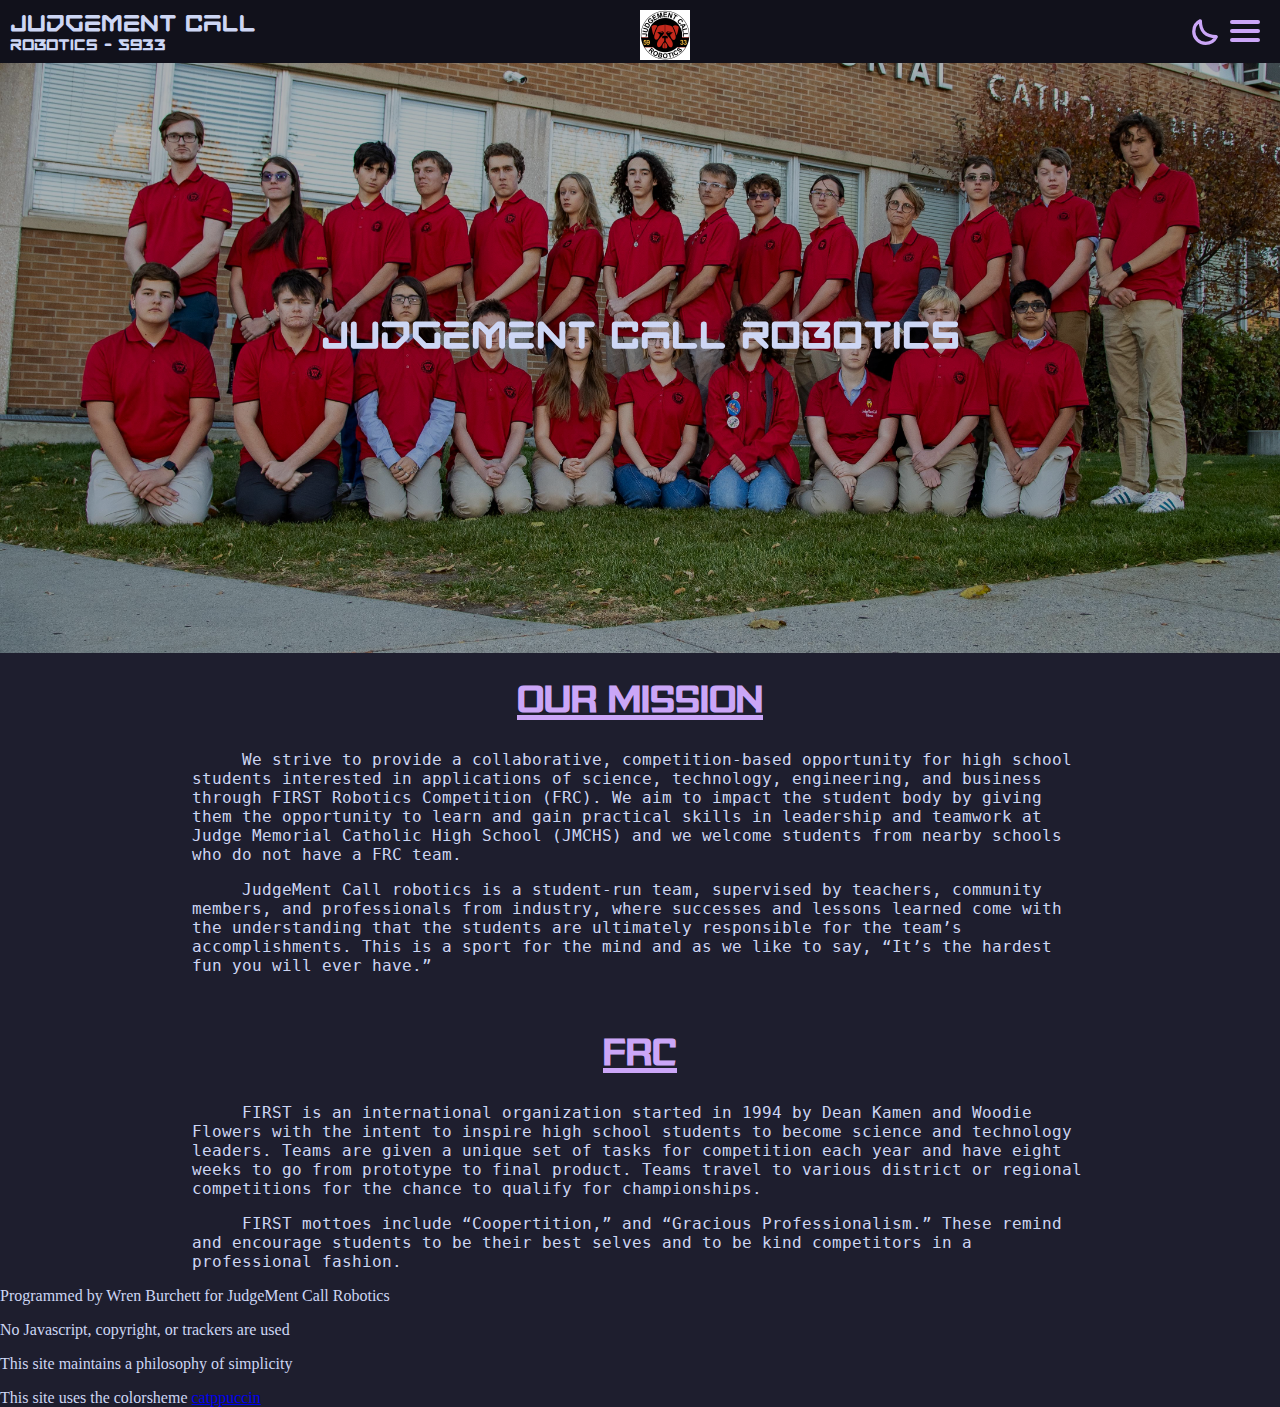
<file: index.html>
<!DOCTYPE html>
<!--Credits-->
<!--Website hand-coded by Wren Burchett for the Judge Memorial Robotics Team-->
<html lang="en">
    <head>
        <meta charset="UTF-8">
        <meta name="viewport" content="width=device-width, initial-scale=1.0">
        <link rel="stylesheet" href="./styles.css">
        <link rel="icon" href="./judgement.png">
        <title>JudgeMent Call Robotics</title>
    </head>
    <body>
        <div class="nav">
            <img class="logo" src="./judgement.png">
            <h1 style="font-size: 30px;">JudgeMent Call</h1>
            <h1 style="font-size: 20px;">Robotics - 5933</h1>
            <div class="menu">
                <input style="display: none;" type="checkbox" id="theme-toggle">
                <label for="theme-toggle" class="theme-button">
                    <div class="theme-button-svg"></div>
                </label>
                <input style="display: none;" type="checkbox" id="menu">
                <label for="menu" class="menu-button">
                    <span></span>
                    <span></span>
                    <span></span>
                </label>
                <ul class="menu-items">
                    <li class="menu-selected"><a href="./index.html">Home</a></li>
                    <li><a href="./donate.html">Donate</a></li>
                    <li><a href="./contact.html">Contact</a></li>
                    <li><a href="./sponsors.html">Sponsors</a></li>
                    <li><a href="./photos.html">Photos</a></li>
                    <li><a href="./events.html">Events</a></li>
                </ul>
            </div>
        </div>
        <div class="banner">
            <h1 class="banner-text">JudgeMent Call Robotics</h1>
            <img class="banner-image" src="./image/team5933.jpg">
        </div>
        <div class="content">
            <h2 class="header">Our Mission</h2>
            <p>We strive to provide a collaborative, competition-based opportunity for high school students interested in applications of science, technology, engineering, and business through FIRST Robotics Competition (FRC). We aim to impact the student body by giving them the opportunity to learn and gain practical skills in leadership and teamwork at Judge Memorial Catholic High School (JMCHS) and we welcome students from nearby schools who do not have a FRC team.</p>
            <p>JudgeMent Call robotics is a student-run team, supervised by teachers, community members, and professionals from industry, where successes and lessons learned come with the understanding that the students are ultimately responsible for the team’s accomplishments. This is a sport for the mind and as we like to say, “It’s the hardest fun you will ever have.”</p>
            <br>
            <h2 class="header">FRC</h2>
            <p>FIRST is an international organization started in 1994 by Dean Kamen and Woodie Flowers with the intent to inspire high school students to become science and technology leaders. Teams are given a unique set of tasks for competition each year and have eight weeks to go from prototype to final product. Teams travel to various district or regional competitions for the chance to qualify for championships.</p>
            <p>FIRST mottoes include “Coopertition,” and “Gracious Professionalism.” These remind and encourage students to be their best selves and to be kind competitors in a professional fashion.</p>
        </div>
        <footer>
            <p>Programmed by Wren Burchett for JudgeMent Call Robotics</p>
            <p>No Javascript, copyright, or trackers are used</p>
	    <p>This site maintains a philosophy of simplicity</p>
            <p>This site uses the colorsheme <a href="https://github.com/catppuccin">catppuccin</a></p>
        </footer>
    </body>
</html>
</file>
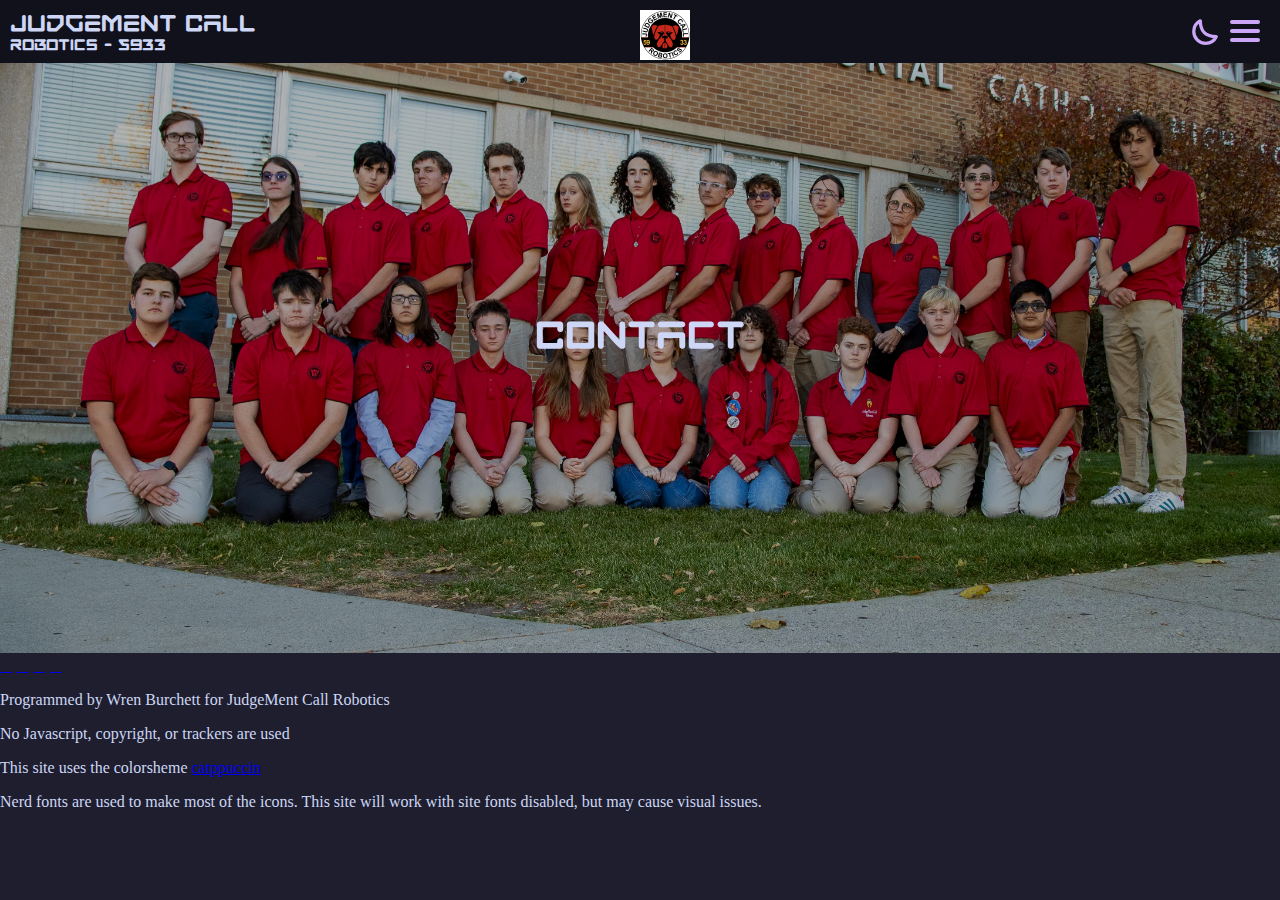
<file: contact.html>
<!DOCTYPE html>
<html lang="en">
    <head>
        <meta charset="UTF-8">
        <meta name="viewport" content="width=device-width, initial-scale=1.0">
        <link rel="stylesheet" href="./styles.css">
        <link rel="icon" href="./judgement.png">
        <title>Contact</title>
    </head>
    <body class="test">
        <div class="nav">
            <img class="logo" src="./judgement.png">
            <h1 style="font-size: 30px;">JudgeMent Call</h1>
            <h1 style="font-size: 20px;">Robotics - 5933</h1>
            <div class="menu">
                <input style="display: none;" type="checkbox" id="theme-toggle">
                <label for="theme-toggle" class="theme-button">
                    <div class="theme-button-svg"></div>
                </label>
                <input style="display: none;" type="checkbox" id="menu">
                <label for="menu" class="menu-button">
                    <span></span>
                    <span></span>
                    <span></span>
                </label>
                <ul class="menu-items">
                    <li><a href="./index.html">Home</a></li>
                    <li><a href="./donate.html">Donate</a></li>
                    <li class="menu-selected"><a href="./contact.html">Contact</a></li>
                    <li><a href="./sponsors.html">Sponsors</a></li>
                    <li><a href="./photos.html">Photos</a></li>
                    <li><a href="./events.html">Events</a></li>
                </ul>
            </div>
        </div>
        <div class="banner">
            <h1 class="banner-text">Contact</h1>
            <img class="banner-image" src="./image/team5933.jpg">
        </div>
        <div class="icon-link">
            <a target="blank" class="linkicon mail-icon" href="mailto:jmrobotics@jmchs.org">󰇮</a>
            <a target="blank" class="linkicon instagram-icon" href="https://www.instagram.com/jmrobotics.5933/"></a>
            <a target="blank" class="linkicon twitter-icon" href="https://x.com/JMRobotics_5933"></a>
            <a target="blank" class="linkicon facebook-icon" href="https://www.facebook.com/JudgeMentCall5933/"></a>
        </div>
        <footer>
            <p>Programmed by Wren Burchett for JudgeMent Call Robotics</p>
            <p>No Javascript, copyright, or trackers are used</p>
            <p>This site uses the colorsheme <a href="https://github.com/catppuccin">catppuccin</a></p>
            <p>Nerd fonts are used to make most of the icons. This site will work with site fonts disabled, but may cause visual issues.</p>
        </footer>
    </body>
</html>
</file>
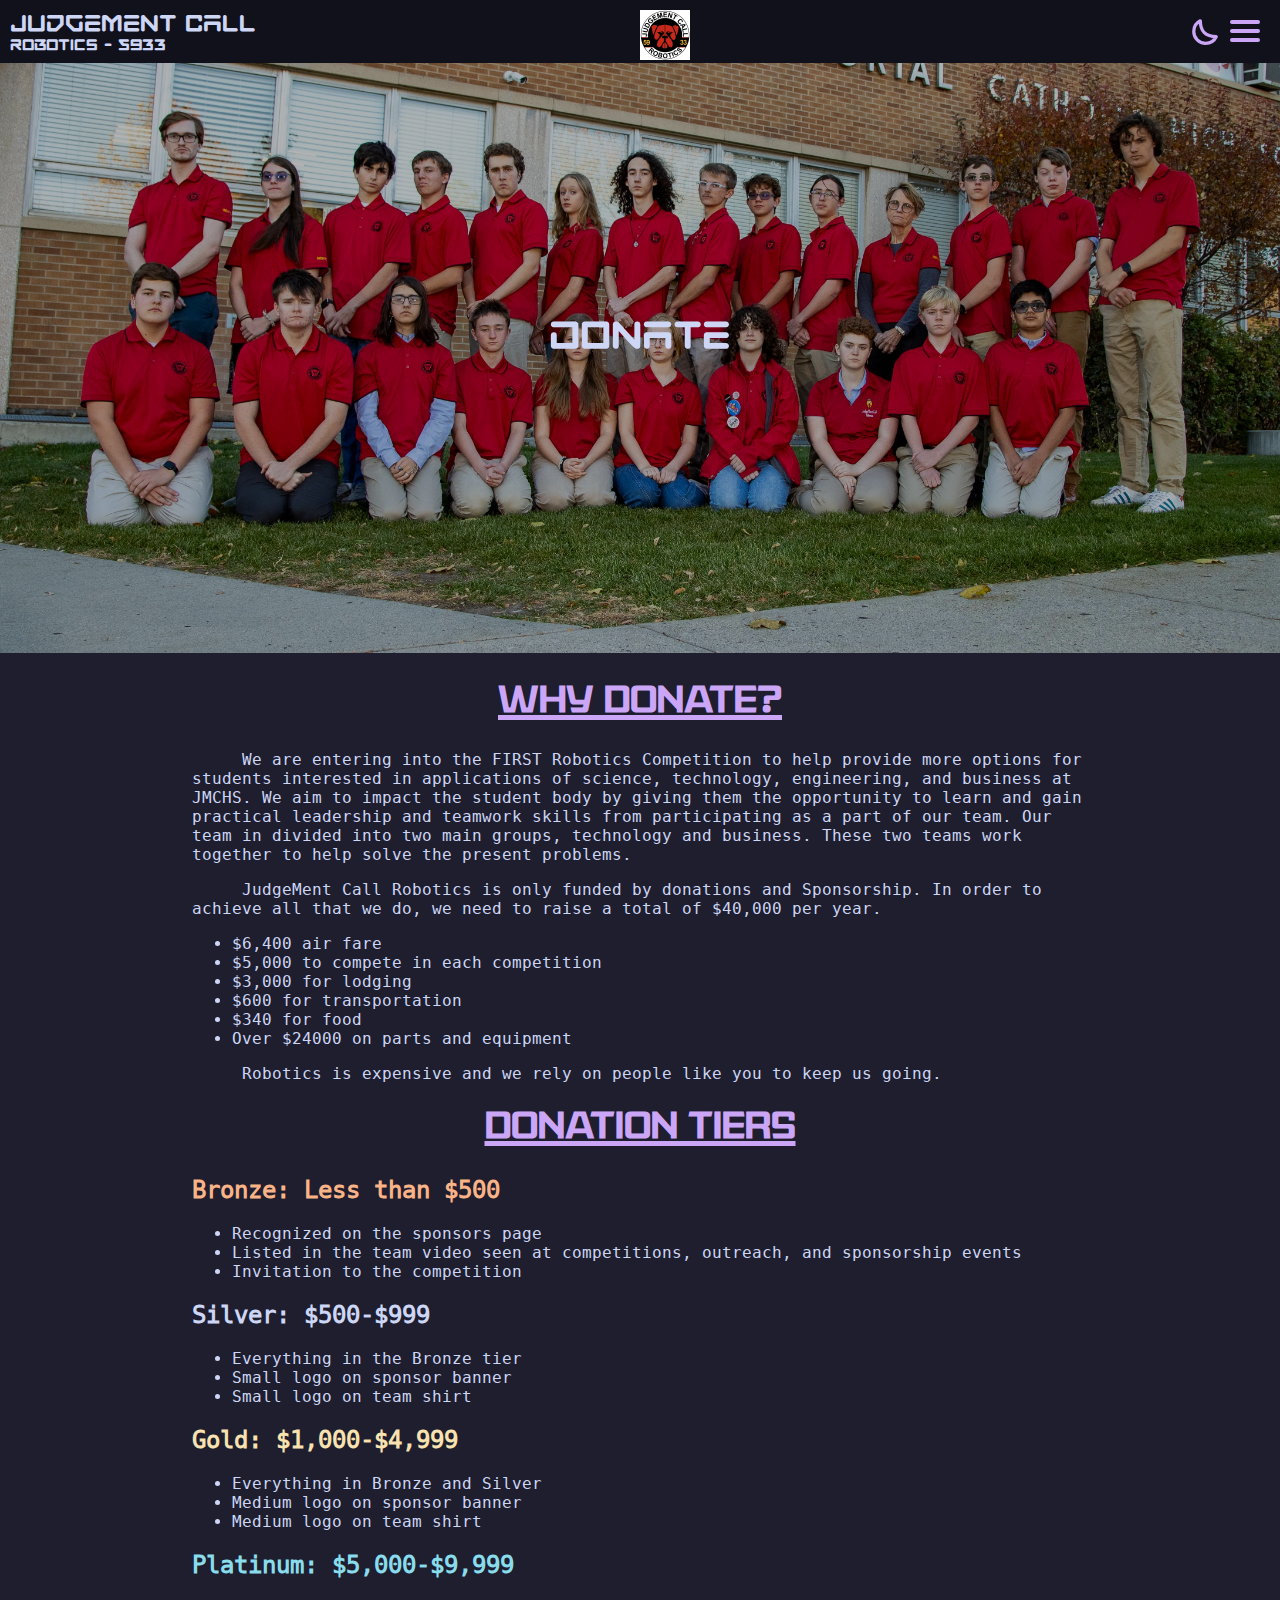
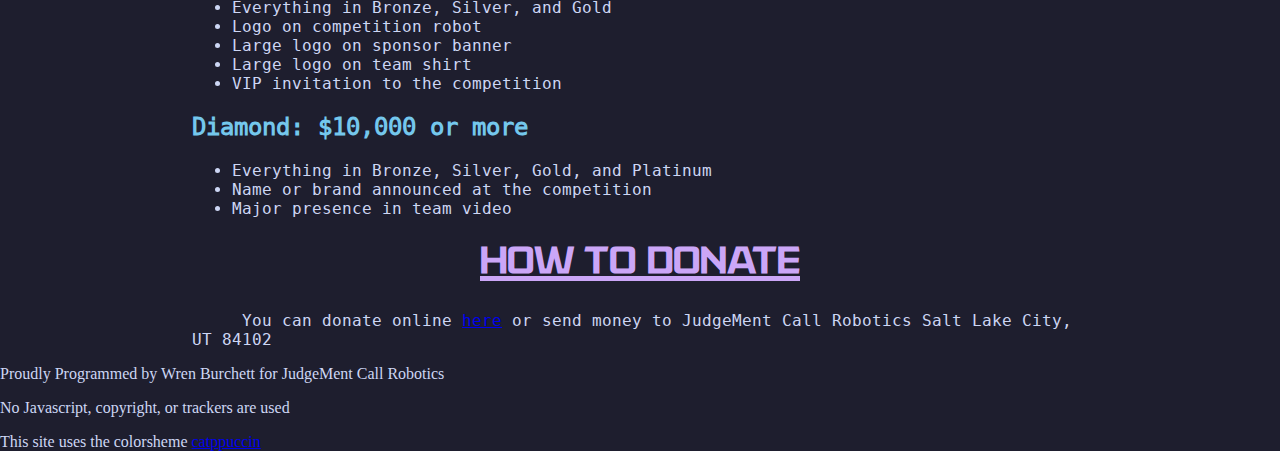
<file: donate.html>
<!DOCTYPE html>
<html lang="en">
    <head>
        <meta charset="UTF-8">
        <meta name="viewport" content="width=device-width, initial-scale=1.0">
        <link rel="stylesheet" href="./styles.css">
        <link rel="icon" href="./judgement.png">
        <title>Donate</title>
    </head>
    <body class="test">
        <div class="nav">
            <img class="logo" src="./judgement.png">
            <h1 style="font-size: 30px;">JudgeMent Call</h1>
            <h1 style="font-size: 20px;">Robotics - 5933</h1>
            <div class="menu">
                <input style="display: none;" type="checkbox" id="theme-toggle">
                <label for="theme-toggle" class="theme-button">
                    <div class="theme-button-svg"></div>
                </label>
                <input style="display: none;" type="checkbox" id="menu">
                <label for="menu" class="menu-button">
                    <span></span>
                    <span></span>
                    <span></span>
                </label>
                <ul class="menu-items">
                    <li><a href="./index.html">Home</a></li>
                    <li class="menu-selected"><a href="./donate.html">Donate</a></li>
                    <li><a href="./contact.html">Contact</a></li>
                    <li><a href="./sponsors.html">Sponsors</a></li>
                    <li><a href="./photos.html">Photos</a></li>
                    <li><a href="./events.html">Events</a></li>
                </ul>
            </div>
        </div>
        <div class="banner">
            <h1 class="banner-text">Donate</h1>
            <img class="banner-image" src="./image/team5933.jpg">
        </div>
        <div class="content">
            <h2 class="header">Why Donate?</h2>
            <p>We are entering into the FIRST Robotics Competition to help provide more options for students interested in applications of science, technology, engineering, and business at JMCHS. We aim to impact the student body by giving them the opportunity to learn and gain practical leadership and teamwork skills from participating as a part of our team. Our team in divided into two main groups, technology and business. These two teams work together to help solve the present problems.</p>
            <p>JudgeMent Call Robotics is only funded by donations and Sponsorship. In order to achieve all that we do, we need to raise a total of $40,000 per year.</p>
            <ul>
                <li>$6,400 air fare</li>
                <li>$5,000 to compete in each competition</li>
                <li>$3,000 for lodging</li>
                <li>$600 for transportation</li>
                <li>$340 for food</li>
                <li>Over $24000 on parts and equipment</li>
            </ul>
            <p>Robotics is expensive and we rely on people like you to keep us going.</p>
            <h2 class="header">Donation Tiers</h2>
            <h2 style="color: #fab387;">Bronze: Less than $500</h2>
            <ul>
                <li>Recognized on the sponsors page</li>
                <li>Listed in the team video seen at competitions, outreach, and sponsorship events</li>
                <li>Invitation to the competition</li>
            </ul>
            <h2>Silver: $500-$999</h2>
            <ul>
                <li>Everything in the Bronze tier</li>
                <li>Small logo on sponsor banner</li>
                <li>Small logo on team shirt</li>
            </ul>
            <h2 style="color: #f9e2af;">Gold: $1,000-$4,999</h2>
            <ul>
                <li>Everything in Bronze and Silver</li>
                <li>Medium logo on sponsor banner</li>
                <li>Medium logo on team shirt</li>
            </ul>
            <h2 style="color: #89dceb;">Platinum: $5,000-$9,999</h2>
            <ul>
                <li>Everything in Bronze, Silver, and Gold</li>
                <li>Logo on competition robot</li>
                <li>Large logo on sponsor banner</li>
                <li>Large logo on team shirt</li>
                <li>VIP invitation to the competition</li>
            </ul>
            <h2 style="color: #74c7ec;">Diamond: $10,000 or more</h2>
            <ul>
                <li>Everything in Bronze, Silver, Gold, and Platinum</li>
                <li>Name or brand announced at the competition</li>
                <li>Major presence in team video</li>
            </ul>
            <h2 class="header">How to Donate</h2>
            <p>You can donate online <a href="https://squareup.com/store/judge-memorial-catholic-high-school">here</a> 
            or send money to JudgeMent Call Robotics Salt Lake City, UT 84102</p>
        </div>
        <footer>
            <p>Proudly Programmed by Wren Burchett for JudgeMent Call Robotics</p>
            <p>No Javascript, copyright, or trackers are used</p>
            <p>This site uses the colorsheme <a href="https://github.com/catppuccin">catppuccin</a></p>
        </footer>
    </body>
</html>
</file>
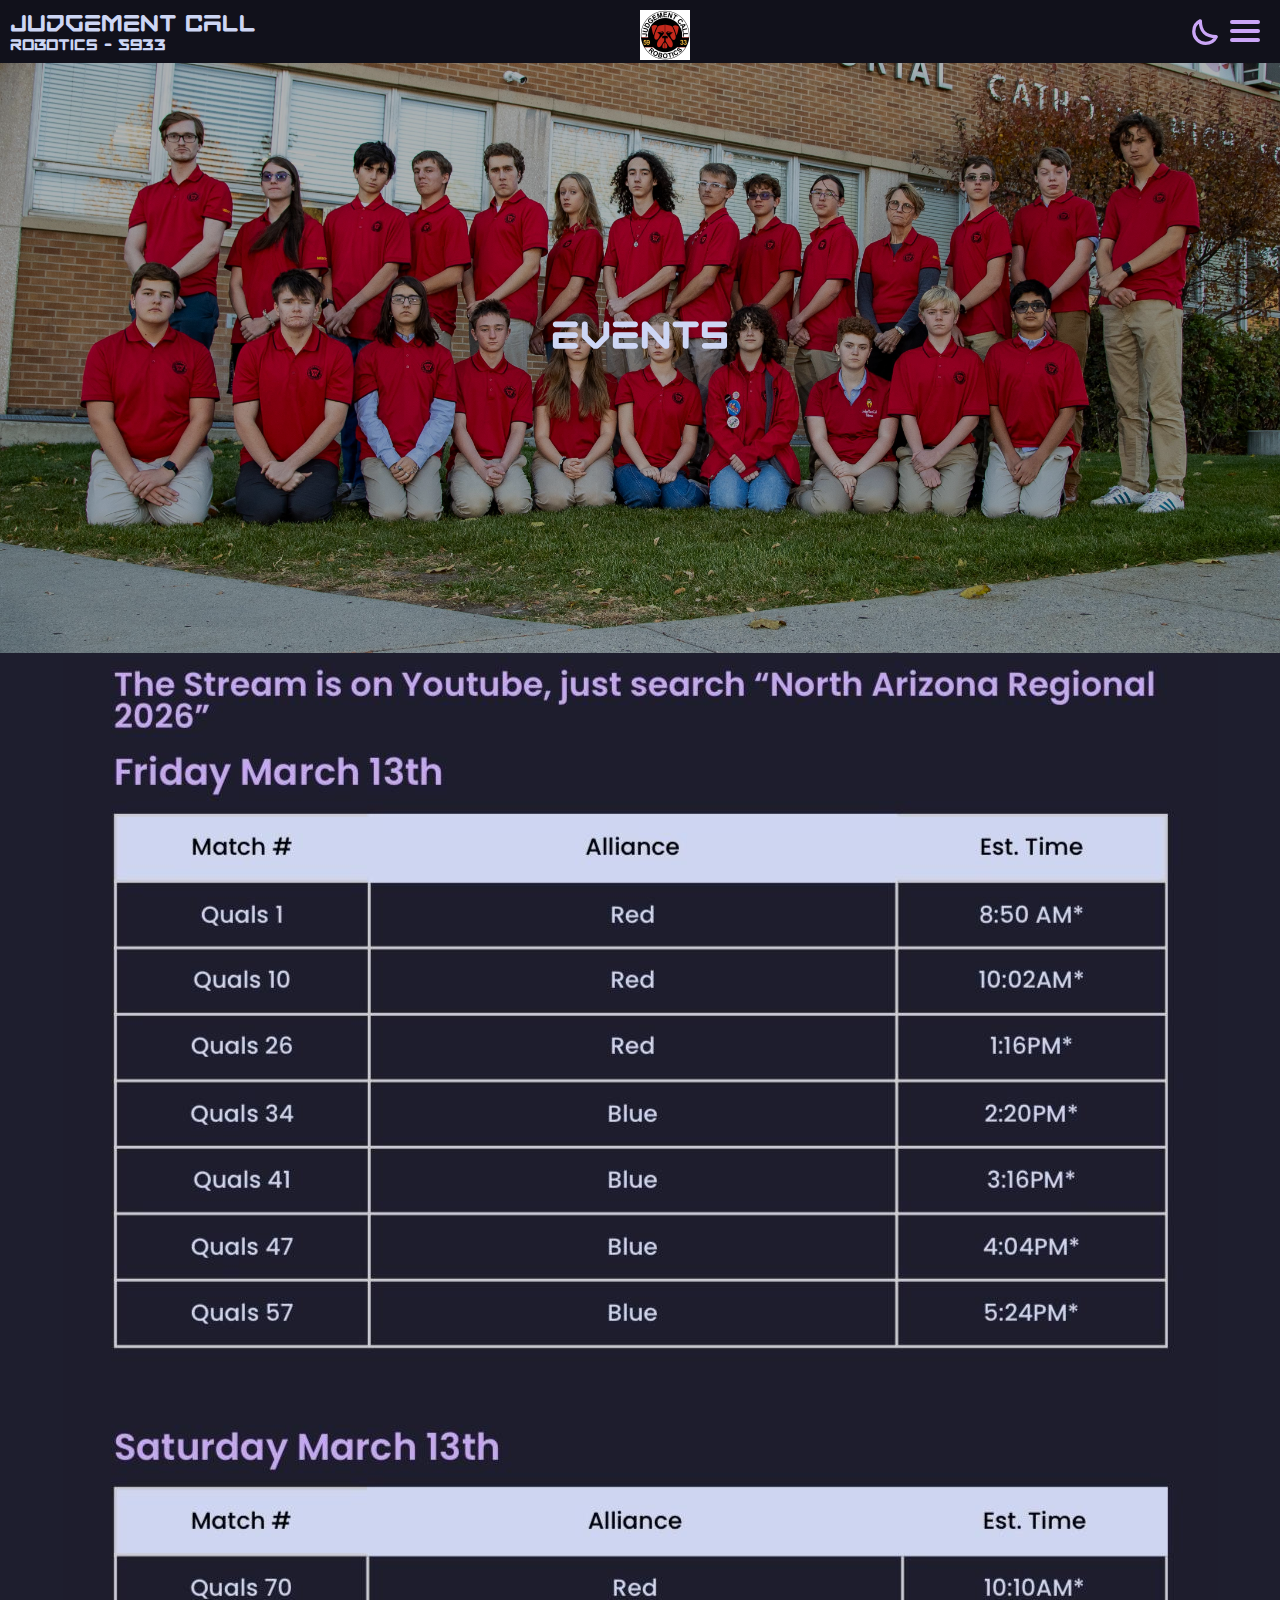
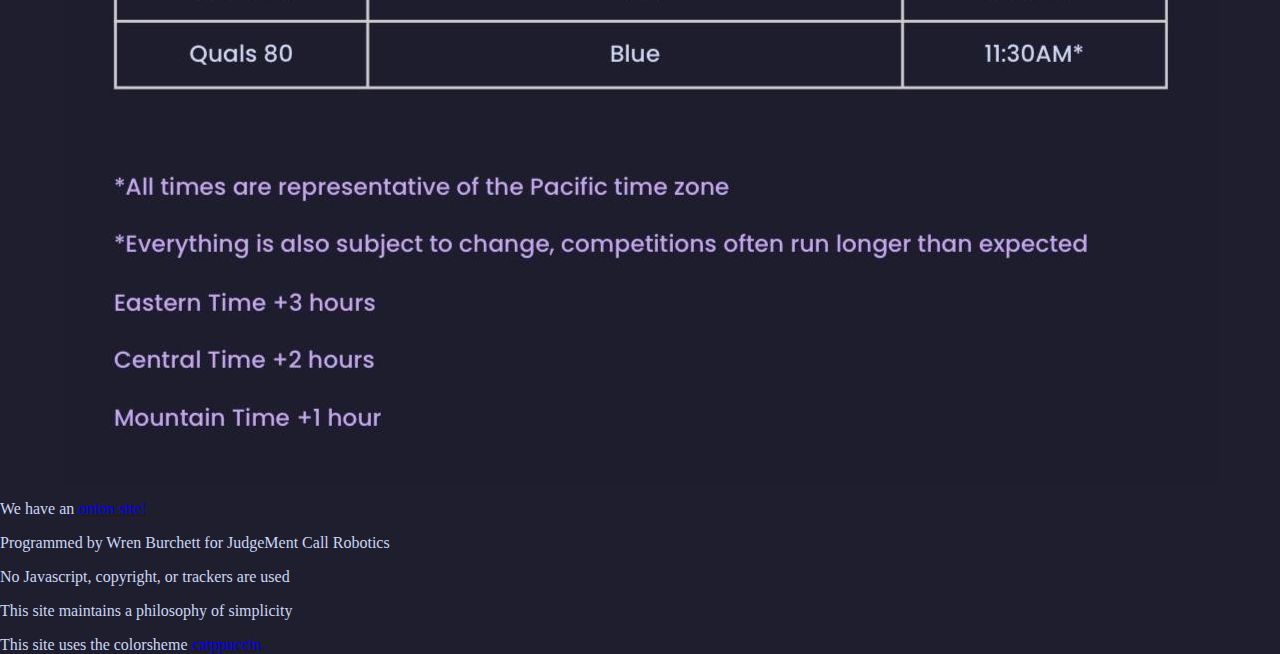
<file: events.html>
<!DOCTYPE html>
<html lang="en">

<head>
    <meta charset="UTF-8">
    <meta name="viewport" content="width=device-width, initial-scale=1.0">
    <link rel="stylesheet" href="./styles.css">
    <link rel="icon" href="./judgement.png">
    <title>Events</title>
</head>

<body>
    <div class="nav">
        <img class="logo" src="./judgement.png">
        <h1 style="font-size: 30px;">JudgeMent Call</h1>
        <h1 style="font-size: 20px;">Robotics - 5933</h1>
        <div class="menu">
            <input style="display: none;" type="checkbox" id="theme-toggle">
            <label for="theme-toggle" class="theme-button">
                <div class="theme-button-svg"></div>
            </label>
            <input style="display: none;" type="checkbox" id="menu">
            <label for="menu" class="menu-button">
                <span></span>
                <span></span>
                <span></span>
            </label>
            <ul class="menu-items">
                <li><a href="./index.html">Home</a></li>
                <li><a href="./donate.html">Donate</a></li>
                <li><a href="./contact.html">Contact</a></li>
                <li><a href="./sponsors.html">Sponsors</a></li>
                <li><a href="./photos.html">Photos</a></li>
                <li class="menu-selected"><a href="./events.html">Events</a></li>
            </ul>
        </div>
    </div>
    <div class="banner">
        <h1 class="banner-text">Events</h1>
        <img class="banner-image" src="./image/team5933.jpg">
    </div>
    <img style="display:block;margin:auto" src="image/event.jpg">
    <footer>
        <p>We have an <a href="http://4a7eonia5fsfdajejtqiqxj6wp36pcgmbkn3tkphdjwhsazwqvxx7yid.onion/">onion site!</a>
        </p>
        <p>Programmed by Wren Burchett for JudgeMent Call Robotics</p>
        <p>No Javascript, copyright, or trackers are used</p>
        <p>This site maintains a philosophy of simplicity</p>
        <p>This site uses the colorsheme <a href="https://github.com/catppuccin">catppuccin</a></p>
    </footer>
</body>

</html>
</file>
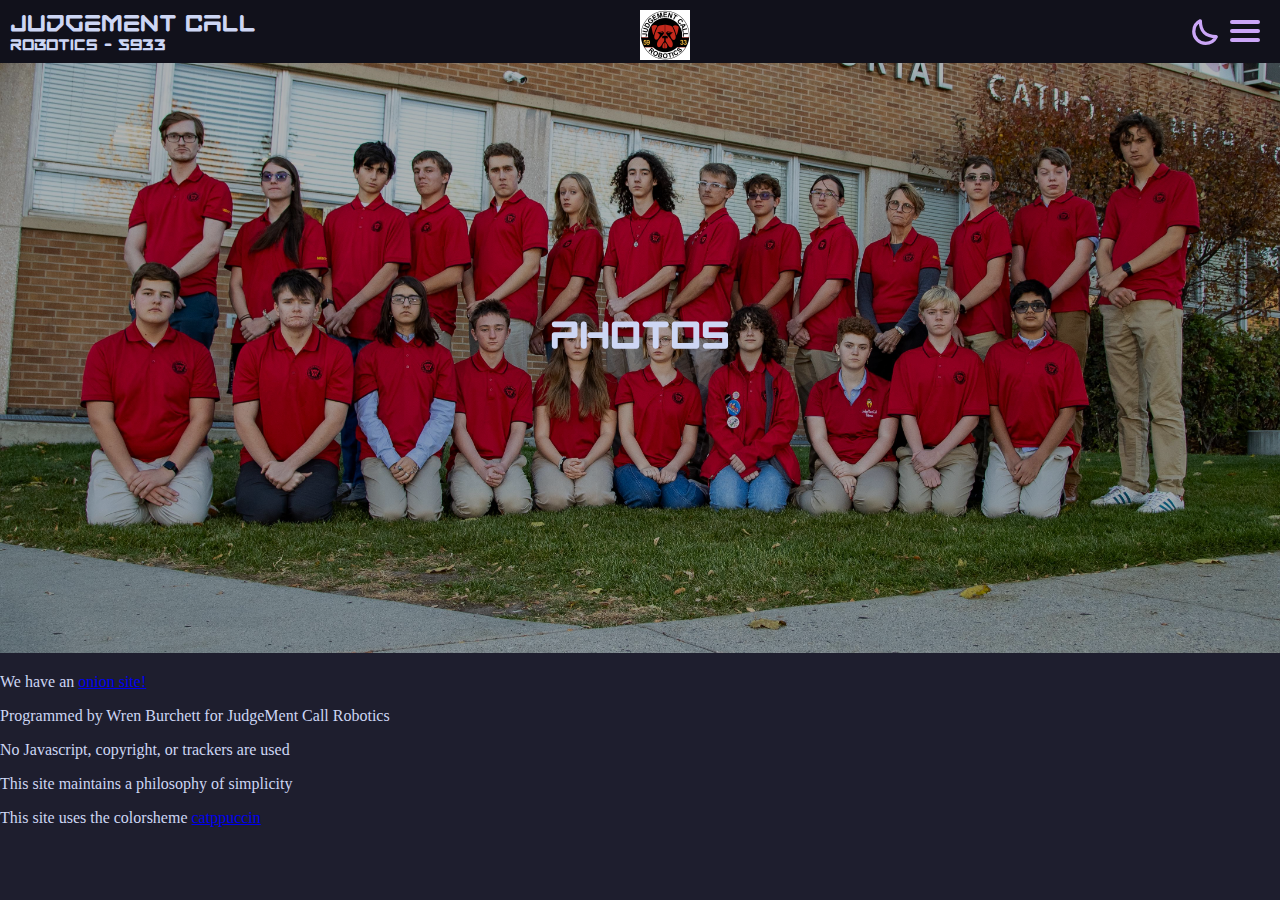
<file: photos.html>
<!DOCTYPE html>
<html lang="en">
    <head>
        <meta charset="UTF-8">
        <meta name="viewport" content="width=device-width, initial-scale=1.0">
        <link rel="stylesheet" href="./styles.css">
        <link rel="icon" href="./judgement.png">
        <title>Photos</title>
    </head>
    <body>
        <div class="nav">
            <img class="logo" src="./judgement.png">
            <h1 style="font-size: 30px;">JudgeMent Call</h1>
            <h1 style="font-size: 20px;">Robotics - 5933</h1>
            <div class="menu">
                <input style="display: none;" type="checkbox" id="theme-toggle">
                <label for="theme-toggle" class="theme-button">
                    <div class="theme-button-svg"></div>
                </label>
                <input style="display: none;" type="checkbox" id="menu">
                <label for="menu" class="menu-button">
                    <span></span>
                    <span></span>
                    <span></span>
                </label>
                <ul class="menu-items">
                    <li><a href="./index.html">Home</a></li>
                    <li><a href="./donate.html">Donate</a></li>
                    <li><a href="./contact.html">Contact</a></li>
                    <li><a href="./sponsors.html">Sponsors</a></li>
                    <li class="menu-selected"><a href="./photos.html">Photos</a></li>
                    <li><a href="./events.html">Events</a></li>
                </ul>
            </div>
        </div>
        <div class="banner">
            <h1 class="banner-text">Photos</h1>
            <img class="banner-image" src="./image/team5933.jpg">
        </div>
        <footer>
            <p>We have an <a href="http://4a7eonia5fsfdajejtqiqxj6wp36pcgmbkn3tkphdjwhsazwqvxx7yid.onion/">onion site!</a></p>
            <p>Programmed by Wren Burchett for JudgeMent Call Robotics</p>
            <p>No Javascript, copyright, or trackers are used</p>
            <p>This site maintains a philosophy of simplicity</p>
            <p>This site uses the colorsheme <a href="https://github.com/catppuccin">catppuccin</a></p>
        </footer>
    </body>
</html>
</file>
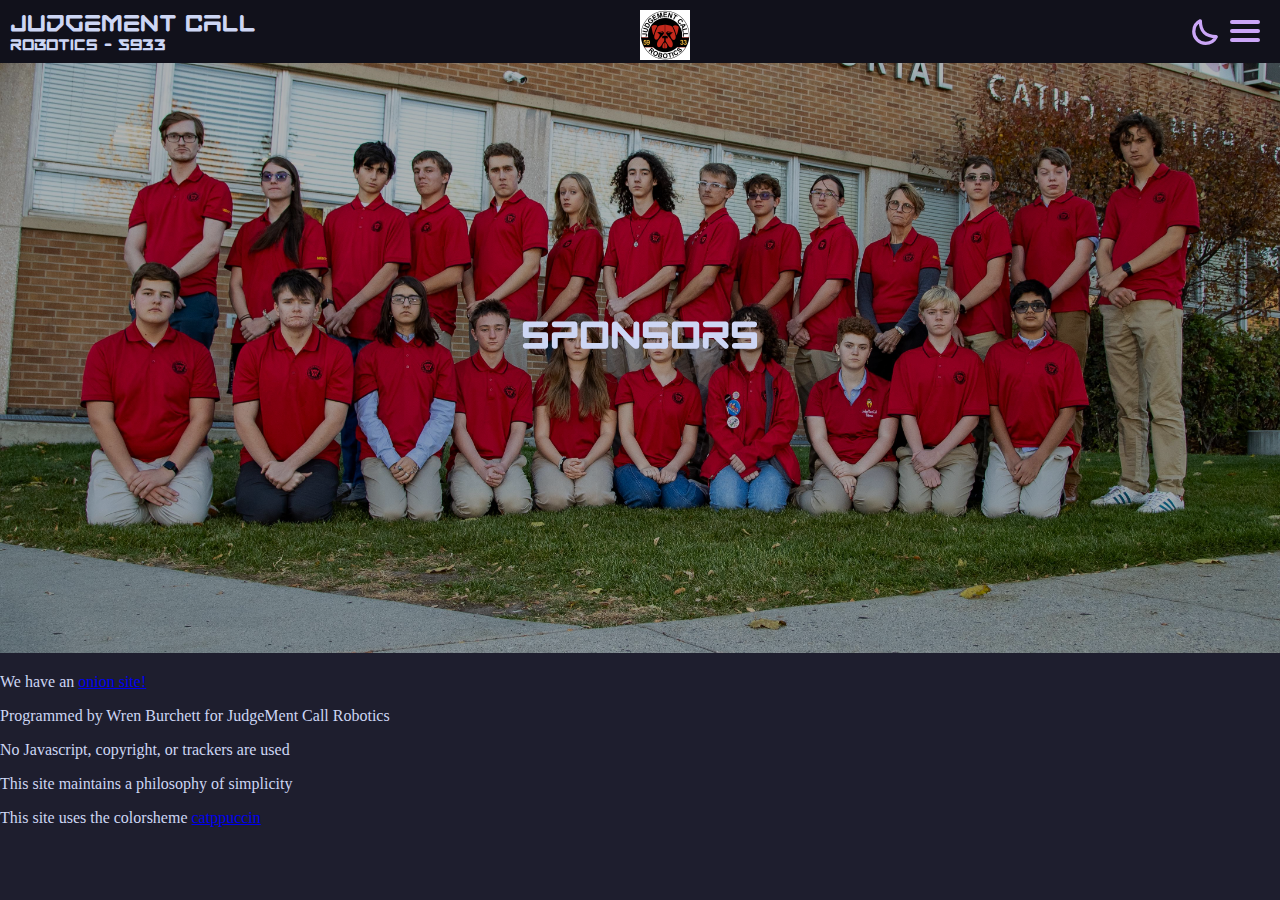
<file: sponsors.html>
<!DOCTYPE html>
<html lang="en">
    <head>
        <meta charset="UTF-8">
        <meta name="viewport" content="width=device-width, initial-scale=1.0">
        <link rel="stylesheet" href="./styles.css">
        <link rel="icon" href="./judgement.png">
        <title>Sponsors</title>
    </head>
    <body>
        <div class="nav">
            <img class="logo" src="./judgement.png">
            <h1 style="font-size: 30px;">JudgeMent Call</h1>
            <h1 style="font-size: 20px;">Robotics - 5933</h1>
            <div class="menu">
                <input style="display: none;" type="checkbox" id="theme-toggle">
                <label for="theme-toggle" class="theme-button">
                    <div class="theme-button-svg"></div>
                </label>
                <input style="display: none;" type="checkbox" id="menu">
                <label for="menu" class="menu-button">
                    <span></span>
                    <span></span>
                    <span></span>
                </label>
                <ul class="menu-items">
                    <li><a href="./index.html">Home</a></li>
                    <li><a href="./donate.html">Donate</a></li>
                    <li><a href="./contact.html">Contact</a></li>
                    <li class="menu-selected"><a href="./sponsors.html">Sponsors</a></li>
                    <li><a href="./photos.html">Photos</a></li>
                    <li><a href="./events.html">Events</a></li>
                </ul>
            </div>
        </div>
        <div class="banner">
            <h1 class="banner-text">Sponsors</h1>
            <img class="banner-image" src="./image/team5933.jpg">
        </div>
        <footer>
            <p>We have an <a href="http://4a7eonia5fsfdajejtqiqxj6wp36pcgmbkn3tkphdjwhsazwqvxx7yid.onion/">onion site!</a></p>
            <p>Programmed by Wren Burchett for JudgeMent Call Robotics</p>
            <p>No Javascript, copyright, or trackers are used</p>
            <p>This site maintains a philosophy of simplicity</p>
            <p>This site uses the colorsheme <a href="https://github.com/catppuccin">catppuccin</a></p>
        </footer>
    </body>
</html>
</file>
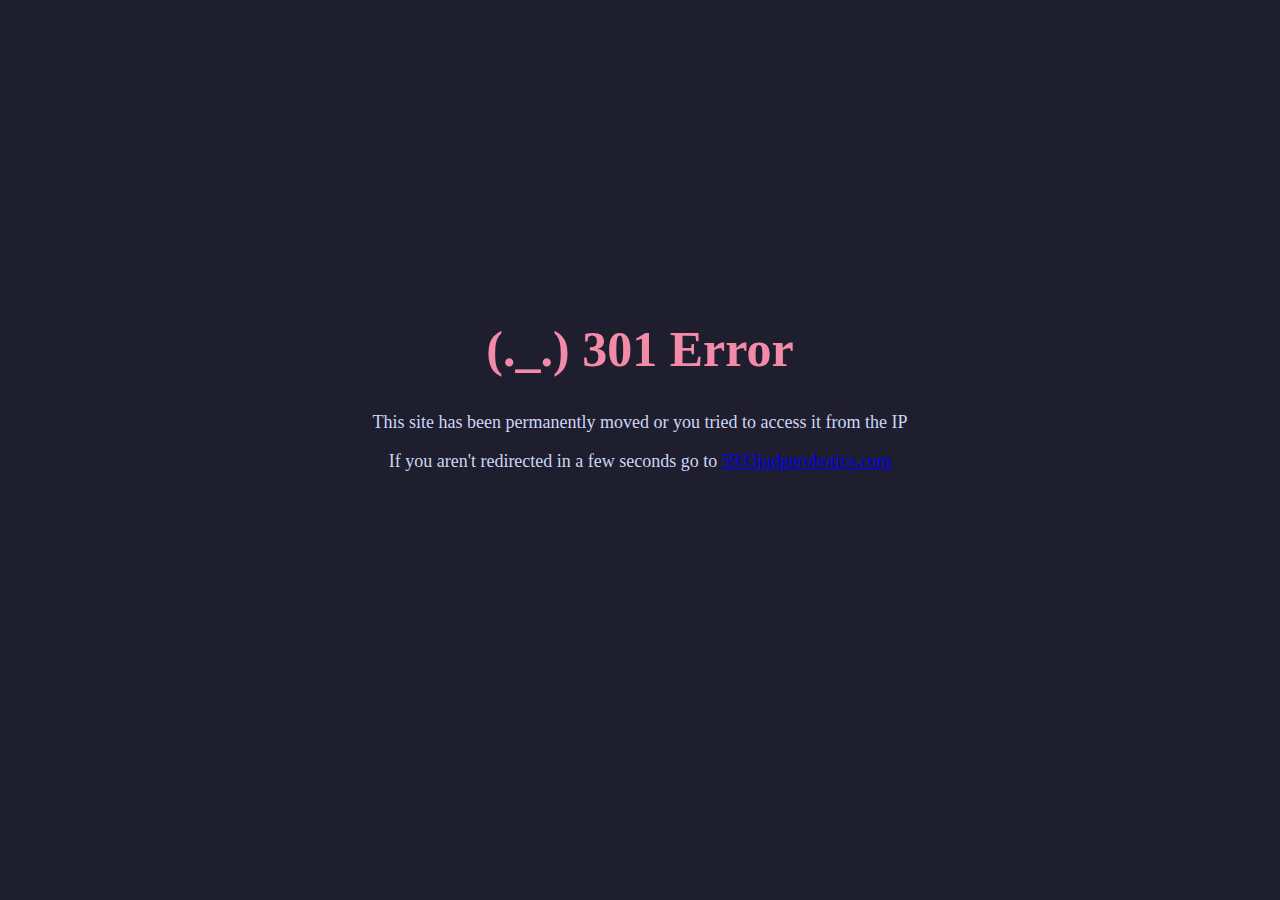
<file: error/301.html>
<!DOCTPYE html>
    <html lang="en">

    <head>
        <meta charset="UTF-8">
        <link rel="stylesheet" href="/styles.css">
        <link rel="icon" href="./judgement.png">
        <title>JudgeMent Call Robotics</title>
    </head>

    <body style="text-align:center;">
        <h1 style="color:#f38ba8; font-size:50px; padding-top:25%">(._.) 301 Error</h1>
        <p style="font-size:18px;">This site has been permanently moved or you tried to access it from the IP</p>
        <p style="font-size:18px;">If you aren't redirected in a few seconds go to <a
                href="https://5933judgerobotics.com">5933judgerobotics.com</a></p>
    </body>

    </html>
</file>
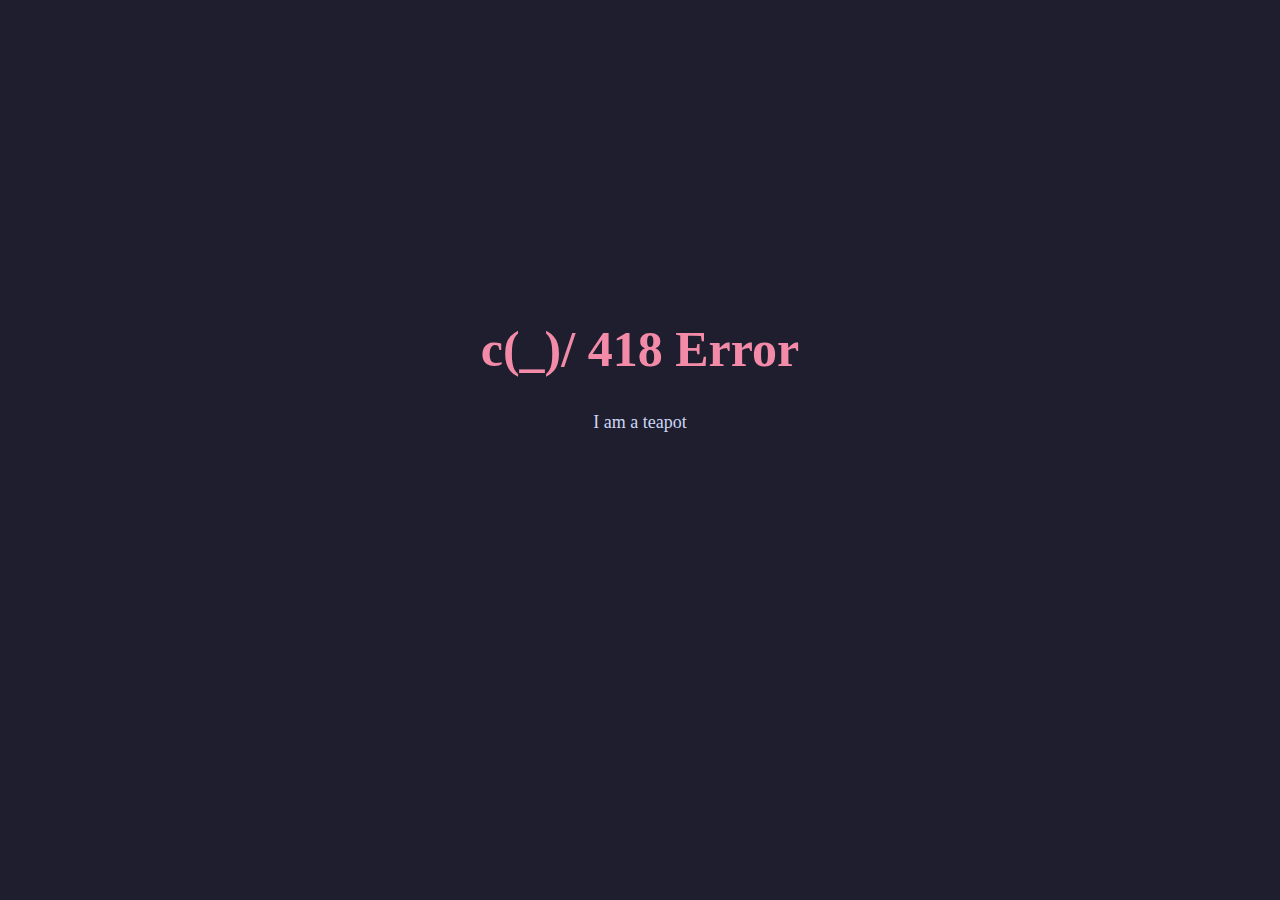
<file: error/418.html>
<!DOCTPYE html>
<html lang="en">
    <head>
        <meta charset="UTF-8">
        <link rel="stylesheet" href="/styles.css">
        <link rel="icon" href="./judgement.png">
        <title>JudgeMent Call Robotics</title>
    </head>
    <body style="text-align:center;">
	<h1 style="color:#f38ba8; font-size:50px; padding-top:25%">c(_)/ 418 Error</h1>
	<p style="font-size:18px;">I am a teapot</p>
    </body>
</html>
</file>
<file: styles.css>
@font-face {
    font-family: TempestApache;
    src: url(./fonts/TempestApache.otf);
}

@font-face {
  font-family: Patrius;
  src: url(./fonts/AmericanCaptainPatrius.otf);
}

@font-face {
  font-family: DejaVu;
  src: url(./fonts/DejaVuSansMNerdFontMono-Regular.ttf)
}

html, body {
    background-color: #1e1e2e;
    color: #cdd6f4;
    margin: 0;
    padding: 0;
    width: 100%;
    height: 100%;
}

/*Navbar css*/
.nav {
    background-color: #11111b;
    position: sticky;
    top: 0;
    padding: 10px;
    z-index: 100;
}

.nav h1 {
    font-family: TempestApache;
    font-size: 50px;
    margin:0%;
}

.menu {
  position:absolute;
  margin:0%;
  right:20px;
  top:20px;
}

.menu-button {
  position: relative;
  display: flex;
  flex-direction: column;
  justify-content: space-between;
  width: 30px;
  height: 22px;
  cursor: pointer;
  z-index: 2; /* above menu */
}

.menu-button span {
  display: block;
  height: 4px;
  background-color: #cba6f7;
  border-radius: 2px;
  transition: all 0.3s ease;
}

.menu-items {
  top: 30px;
  right: -20px;
  width: 200px;
  background-color: #181825;
  position: absolute;
  display: none;
}

.menu-items li {
  margin: 20px 0;
}

.menu-items a {
  text-decoration: none;
  color: #cba6f7;
  font-size: 18px;
  padding:5px;
}

.menu-items a:hover {
  text-decoration: none;
  background-color: #cba6f7;
  color: #181825;
  font-size: 18px;
}

.menu-selected {
  text-decoration: underline;
  text-decoration-color: #cdd6f4;
  text-decoration-thickness: 3px;
}

.menu-selected:hover {
  text-decoration-color: #181825;
}

#menu:checked ~ .menu-items {
  display: inline;
}

#menu:checked + .menu-button span:nth-child(1) {
  transform: rotate(45deg) translate(5px, 7.5px);
}
#menu:checked + .menu-button span:nth-child(2) {
  opacity: 0;
}
#menu:checked + .menu-button span:nth-child(3) {
  transform: rotate(-45deg) translate(5px, -7.5px);
}

.logo {
  width: 50px;
  height: 50px;
  left: 50%;
  right: 50%;
  position: absolute;
}

/*banner css*/

.banner-image {
  width: 100%;
  filter: brightness(70%) saturate(110%);
}

.banner-text {
  z-index: 1;
  text-align: center;
  font-size: 50px;
  font-family: TempestApache;
  position: absolute;
  left: 50%;
  top: 300px;
  transform: translate(-50%, -50%)
}

.header {
  font-family: Patrius;
  text-align: center;
  color: #cba6f7;
  font-size: 35px;
  text-decoration: underline;
  text-decoration-thickness: 5px;
}

.content {
  font-family: DejaVu;
  width: 70%;
  margin: auto;
}

.content p {
  text-indent: 50px;
}

.theme-button {
  position: absolute;
  margin: 0;
  right: 40px;
  top: -3px;
  cursor: pointer;
}

.theme-button-svg {
  width: 30px;
  height: 30px;
  background: url(./icons/half-moon.svg);
  background-size:cover;
}

html:has(#theme-toggle:checked) {
  background-color: #eff1f5;
}

body:has(#theme-toggle:checked) {
  background-color: #eff1f5;
  .content {
    color: #4c4f69;
  }
  .header {
    color: #8839ef
  }
  .nav {
    background-color: #dce0e8;
    color: #4c4f69;
  }
  .menu-button span {
  background-color: #8839ef;
  }
  .menu-items {
  background-color: #e6e9ef;
  }
  .menu-items a {
  color: #8839ef;
  }
  .menu-items a:hover {
  color: #e6e9ef;
  background-color: #8839ef;
  }
  .menu-selected {
    text-decoration-color: #4c4f69;
  }
  .menu-selected:hover {
    text-decoration-color: #e6e9ef;
  }
  .theme-button-svg {
    background: url(./icons/sun-light.svg);
    background-size:cover;
  }
}
</file>
